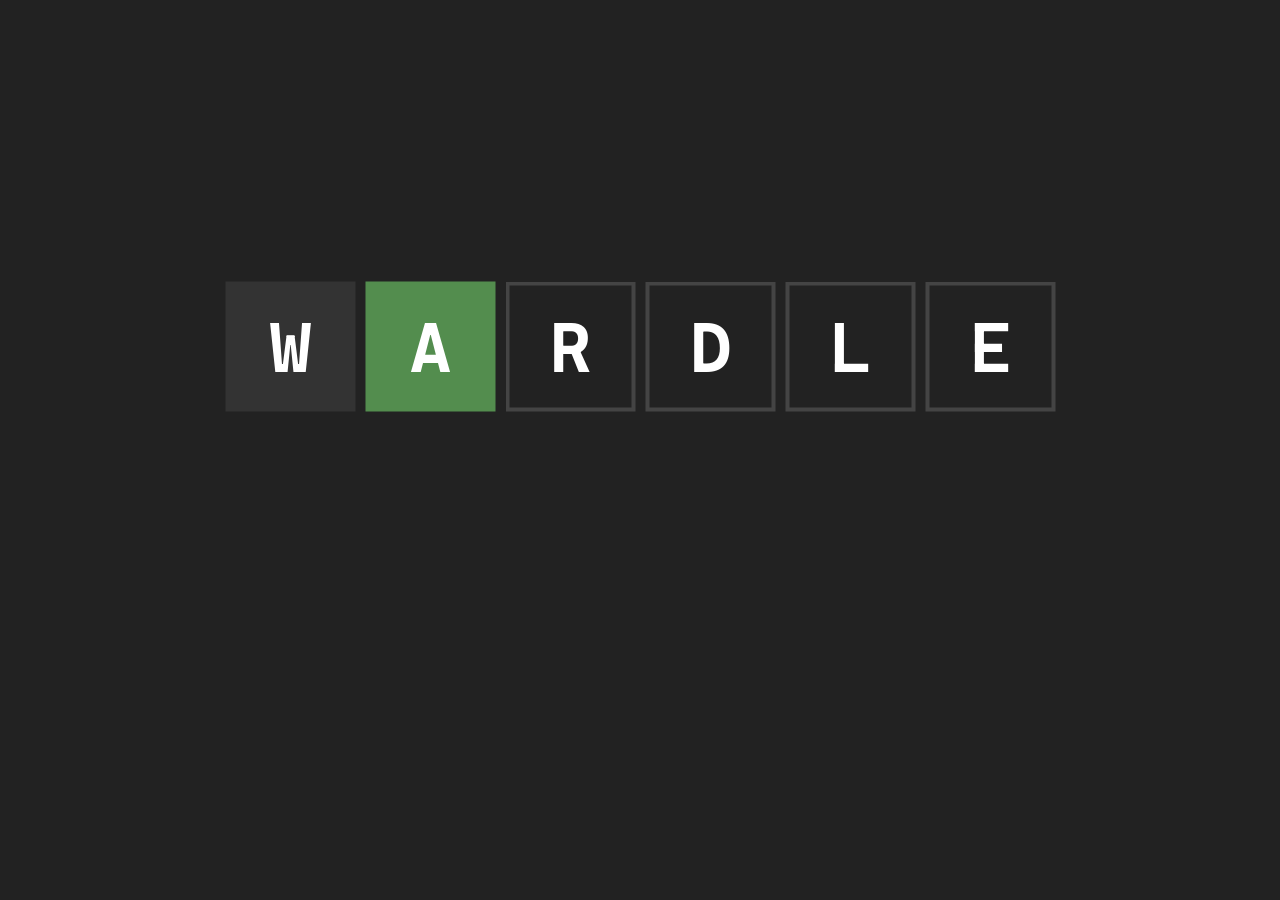
<file: marketing/title_animation.html>
<!DOCTYPE html>
<html>
  <head>
    <meta charset="utf-8">
    <title>Et là, j'explose!</title>
    <link rel="stylesheet" href="../client/main.css">
    <meta name="viewport" content="initial-scale=0.8,user-scalable=0">
    <script src="../client/util.js" defer="defer"></script>
    <script src="../client/grid.js" defer="defer"></script>
    <script src="title_animation.js" defer="defer"></script>

    <link rel="stylesheet" href="animations.css">
  </head>
  <body>
    <br/>
    <br/>
    <br/>
    <br/>
    <br/>
    <br/>
    <br/>
    <br/>
    <br/>
    <br/>
    <br/>
    <br/>
    <br/>
    <br/>
    <br/>
    <br/>
    <div class="flex-row" id="grids-container">
        <div class="word-grid" id="left-grid" style="grid-template-columns: repeat(6, auto); transform: scale(200%);">

        </div>
        <div class="word-grid hidden" id="right-grid">

        </div>
    </div>

    <img class="hidden" id="boom"/>
  </body>
</html>
</file>
<file: client/main.css>
* {
    --bg: #222;
    --bg-l: #2a2a2a;
    --bg-ll: #333;
    --bg-lll: #444;

    --prim: #b42a2a;

    --hint-green: #538d4e;
    --hint-yellow: #b59f3b;
    --hint-red: #b42a2a;

    --sabotage-clickable: #b64343;

    --txt: #fff;
    --txt-d: #ccc;
    --txt-dd: #777;

    --keyboard-no-hint: #444;
    --hint-gray-keyboard: #2b2b2b;
    --hint-gray-keyboard-text: #fff;

    box-sizing: border-box;

    font-family: roboto;
}

body {
    overflow: hidden;
    margin: 0;
    color: var(--txt);
}

body, .panel {
    background-color: var(--bg);
}

.panel {
    position: absolute;
    width: 100vw;
    height: 100vh;
    left: 0;
    top: 0;

    z-index: -10;

    display: flex;
    flex-direction: column;
    align-items: center;
    justify-content: center;

    animation: panel-appear 500ms cubic-bezier(0.83, 0, 0.263, 1.006) 0s 1 forwards;
}

.no-animation {
    animation: none !important;
}

*::selection {
    background-color: var(--prim);
}

button, input, select {
    background-color: var(--bg-ll);
    border: 0;
    color: white;
    padding: 6px 15px;
    font-size: 1.3em;
    cursor: pointer;

    transition: 200ms;
}

*:focus-visible {
    outline: 4px solid var(--prim);
    border: none;
}

*[disabled="disabled"] input, *[disabled="disabled"] select {
    filter: brightness(0.7);
    opacity: 0.7;
}

fieldset {
    border: none;
    margin: 0;
    padding: 0;
}

button:hover {
    transform: scale(1.1);
}

button.connecting {
    opacity: 0.5;
    color: transparent;
    position: relative;
}

button.connecting::after {
    content: "Connecting...";
    color: var(--txt-d);
    display: block;
    position: absolute;
    width: 100%;
    left: 0;
    top: 50%;
    transform: translate(0, -50%);
    text-align: center;
    line-height: 100%;
}

.hidden {
    display: none !important;
}

.sep-text {
    position: relative;
    display: block;
    margin: 20px;
    color: var(--txt);
    text-align: center;
    background-color: var(--bg);
    padding: 0 10px;
}

.sep-text::before {
    content: " ";
    display: block;
    width: 400px;
    height: 2px;
    background-color: var(--txt-dd);
    position: absolute;
    top: calc(50% - 1px);
    left: calc(-200px + 50%);
    z-index: -5;
}

.margin {
    width: 60px;
    height: 60px;
}

.small-text {
    font-size: 0.9em;
    color: var(--txt-d);
    font-style: italic;
}

.link-button, a {
    color: white;
    margin: 10px 2px;
    background-color: transparent;
    display: inline;
    padding: 0;
    font-weight: bolder;
    text-decoration: underline;
}

.link-button:hover, a:hover {
    transform: none;
    text-decoration: underline;
}

.link-button.gray, a.gray {
    color: var(--txt-dd);
    font-size: 1.0em;
}

.link-button.small, a.small {
    color: var(--txt-d);
    font-family: roboto;
    font-weight: bold;
}

.flex-col {
    display: flex;
    flex-direction: column;
    align-items: center;
    justify-content: center;
}

.flex-row {
    display: flex;
    flex-direction: row;
    align-items: center;
    justify-content: center;
}

.text-margins {
    margin-left: 1em;
    margin-right: 1em;
}

#room-code {
    margin: 10px;
    font-size: 4em;
    font-family: cascadia;
}

.room-code-clipboard-hint {
    color: var(--txt-d);
    font-style: italic;
    font-size: 0.9em;
}

.waiting-player-hint {
    color: var(--txt-d);
    font-size: 1.5em;
}

.room-join-error {
    color: #e24e4e;
    margin-top: 40px;
}

#game-hint {
    font-size: 1.7em;
    text-align: center;
    height: 40px;
}

#game-hint-2 {
    font-size: 1em;
    text-align: center;
    color: var(--txt-d);
    font-style: italic;
    height: 30px;
}

#solution-hint {
    font-family: cascadia;
}

.sub-hidden {
    display: none;
}

.logo {
    display: flex;
    flex-direction: row;
    gap: 10px;
    align-items: center;
    justify-content: center;
    margin-bottom: 100px;
}

.logo .word-grid-cell {
    opacity: 0;
}

.logo .word-grid-cell.animate-hint {
    opacity: 1;
}

.rules-example {
    display: flex;
    flex-direction: row;
    gap: 8px;
    align-items: center;
    justify-content: center;
    margin: 0px;
}

#loading-screen {
    width: 100%;
    height: 100%;
    position: absolute;
    z-index: 10000;
    background-color: var(--bg);

    display: flex;
    align-items: center;
    justify-content: center;
}

#loading-screen span {
    font-size: 3em;
    color: var(--txt-d);
}

#start-options.animate {
    animation: start-options-animation 500ms ease 0s 1 forwards;
}

@keyframes start-options-animation {
    0% {
        margin-top: 150px;
        opacity: 0;
    }
    100% {
        opacity: 1;
    }
}

#version {
    position: absolute;
    left: 10px;
    top: 10px;
    color: var(--txt-dd);
    font-family: cascadia;
}

#timer {
    font-size: 2em;
    font-family: cascadia;
    height: 40px;
}

.rules-title {
    font-size: 2em;
    font-family: cascadia;
    margin: 20px 0 20px 20px;
}

.rule-letter {
    font-family: cascadia;
    display: inline;
}

.rules-container {
    align-items: start;
    max-width: 500px;
    text-align: justify;
    margin: 0 20px;
}

#host-cancel-btn, #other-wait-cancel-btn {
    margin-top: 20px;
}

#leave-confirmation-panel {
    gap: 10px;
}

#ingame-room-code-container {
    font-size: 0.9em;
    color: var(--txt-dd);
    position: absolute;
    left: 5px;
    top: 5px;
}

#ingame-room-code {
    font-family: cascadia;
}

#credits-panel {
    gap: 20px;
}

@keyframes panel-appear {
    0% {
        transform: translateY(100px);
        opacity: 0;
    }
    70% {
        opacity: 1;
    }
    100% {
        transform: none;
    }
}

/* WORD GRID */

.word-grid {
    display: grid;
    grid-template-columns: repeat(5, auto);
    gap: 5px;
    margin: 30px 50px 50px 50px;

    transition: 200ms;
}

.word-grid.inactive {
    opacity: 0.6;
}

.word-grid-cell {
    width: 70px;
    height: 70px;
    display: flex;
    justify-content: center;
    align-items: center;
}

.word-grid-cell.empty {
    border: 2px solid var(--bg-ll);
}

.word-grid-cell.typed-unchecked {
    border: 2px solid var(--bg-lll);
}

.word-grid-cell.hint-green {
    background-color: var(--hint-green);
}

.word-grid-cell.hint-yellow {
    background-color: var(--hint-yellow);
}

.word-grid-cell.hint-red {
    background-color: var(--hint-red);
}

.word-grid-cell.hint-none {
    background-color: var(--bg-ll);
}

.word-grid-cell.sabotage-target {
    border-color: var(--hint-red);
    transition: 150ms;
}
.word-grid-cell.sabotage-target:hover {
    border-width: 6px;
}

.word-grid-label {
    font-size: 2.2em;
    pointer-events: none;
    user-select: none;
    font-family: cascadia;
}

.word-grid-cell.animate-type {
    animation: word-grid-type 100ms ease 0s 1 forwards;
}
.word-grid-cell.animate-hint {
    animation: word-grid-hint 200ms ease 0s 1 forwards;
}
.word-grid-cell.invalid-animation {
    animation: word-grid-invalid 300ms ease 0s 1 forwards;
}
.word-grid-cell.win-animation {
    transition: 300ms;
    animation: 
        word-grid-win-start 700ms ease-in-out 0s 1 forwards,
        word-grid-win-loop 1000ms alternate infinite ease-in-out 700ms;
    box-shadow: 0 0 10px -3px var(--bg);
}
.word-grid-cell.win-animation .word-grid-label {
    animation: 
        word-grid-win-label 700ms ease-in-out 0s 1 backwards;
}

.rules-example .word-grid-cell {
    width: 50px;
    height: 50px;
}

.rules-example .word-grid-label {
    font-size: 1.8em;
}

@keyframes word-grid-type {
    0% {
        transform: scale(1);
    }
    50% {
        transform: scale(1.2);
    }
    100% {
        transform: scale(1);
    }
}

@keyframes word-grid-hint {
    0% {
        transform: scale(1);
    }
    50% {
        transform: scale(0, 1);
    }
    100% {
        transform: scale(1);
    }
}

@keyframes word-grid-invalid {
    0% {
        transform: translate(0, 0);
    }
    20% {
        transform: translate(10px, 0);
    }
    40% {
        transform: translate(-10px, 0);
    }
    60% {
        transform: translate(10px, 0);
    }
    80% {
        transform: translate(-10px, 0);
    }
    100% {
        transform: translate(0, 0);
    }
}

@keyframes word-grid-win-start {
    0% {
        transform: translate(0, 0) rotate(0);
    }
    100% {
        transform: translate(0, 10px) rotate(360deg);
    }
}

@keyframes word-grid-win-label {
    0% {
        transform: rotate(0);
    }
    99% {
        transform: rotate(-359deg);
    }
    100% {
        transform: rotate(-360deg);
    }
}

@keyframes word-grid-win-loop {
    0% {
        transform: translate(0, 10px);
    }
    100% {
        transform: translate(0, -10px);
    }
}

/* KEYBOARD */

#keyboard {
    display: flex;
    flex-direction: column;
    align-items: stretch;
    justify-content: stretch;
    gap: 7px;
    width: 550px;
    user-select: none;
}

.keyboard-line {
    display: flex;
    flex-direction: row;
    align-items: stretch;
    justify-content: stretch;
    height: 60px;
    gap: 7px;
}

.keyboard-letter, .keyboard-enter, .keyboard-backspace {
    width: 1px;
    flex-grow: 1;

    display: flex;
    align-items: center;
    justify-content: center;
    background-color: var(--keyboard-no-hint);

    transition: 600ms;
}

.keyboard-enter, .keyboard-backspace {
    flex-grow: 1.5;
}

.keyboard-void {
    width: 1px;
    flex-grow: 0.3;
}

.keyboard-letter > span {
    font-size: 1.6em;
}

.keyboard-enter > span{
    font-size: 1.2em;
}

.keyboard-backspace > span {
    font-size: 0.8em;
}

.keyboard-letter:hover, .keyboard-enter:hover, .keyboard-backspace:hover {
    filter: brightness(1.2);
}

.keyboard-letter *, .keyboard-enter *, .keyboard-backspace * {
    pointer-events: none;
    user-select: none;
}

.keyboard-letter.hint-gray {
    background-color: var(--hint-gray-keyboard);
    color: var(--hint-gray-keyboard-text);
}

.keyboard-letter.hint-green {
    background-color: var(--hint-green);
}

.keyboard-letter.hint-red {
    background-color: var(--hint-red);
}

.keyboard-letter.hint-yellow {
    background-color: var(--hint-yellow);
}

.keyboard-icon {
    filter: invert(1);
    width: 80%;
    max-height: 70%;
}

#key-enter-template, #key-backspace-template {
    display: none;
}

/* TOASTS */

#toasts-container {
    position: absolute;
    width: 100vw;

    display: flex;
    justify-content: center;
    align-items: center;

    transition: 400ms ease-out;
}

#toasts-container {
    top: -100px;
    transform: scale(0.5);
}

#toasts-container.visible {
    top: 20px;
    transform: scale(1);
}

.toast {
    display: block;
    background-color: var(--bg-lll);
    padding: 7px 14px;
}

.toast.error {
    background-color: var(--hint-red);
}

/* OPTIONS */

#options-container, #options-change-container, #options-readonly-container {
    position: relative;
    margin: 60px 0 50px 0;
    border: 2px solid var(--bg-lll);

    display: flex;
    flex-direction: column;
    align-items: center;
    justify-content: center;
    gap: 15px;

    padding: 30px 100px 25px 100px;
}

#options-container-inner, #options-change-container-inner, #options-readonly-container {
    display: flex;
    flex-direction: column;
    align-items: center;
    justify-content: center;
    gap: 10px;
}

.options-title {
    background-color: var(--bg);
    position: absolute;
    font-size: 1.3em;
    text-wrap: nowrap;

    top: 0;
    left: 50%;
    transform: translate(-50%, -50%);
    padding: 0 5px;
}

.option-name {
    font-size: 1.3em;
}

.option-description {
    font-style: italic;
    color: var(--txt-d);
    font-size: 0.9em;
    margin-top: -8px;
    text-align: center;
}

.option-select {
    margin-left: 10px;
}

.option-row {
    display: flex;
    flex-direction: row;
    align-items: baseline;
    justify-content: center;
}

.option-value-text {
    font-size: 1.4em;
    font-weight: bold;
    margin: 2px 0 2px 5px;
}

.game-start-hint {
    font-size: 1.4em;
    font-weight: bold;
}

/* RESPONSIVENESS */

@media (max-height: 900px) {
    #left-grid, #right-grid {
        margin: 10px 20px 40px 20px;
    }

    .keyboard-line {
        height: 65px;
    }

    .word-grid-cell {
        height: 65px;
        width: 65px;
    }

    #grids-container {
        padding: 0 calc(50vw - 20px - 2.5*65px - 10px) !important;
    }
}

@media (max-height: 850px) {
    body {
        font-size: 0.8em;
    }

    #keyboard {
        width: 450px;
        margin-bottom: 30px;
        gap: 3px;
    }

    .keyboard-line {
        height: 55px;
        gap: 3px;
    }

    .word-grid-cell {
        height: 55px;
        width: 55px;
    }

    #grids-container {
        padding: 0 calc(50vw - 20px - 2.5*57px - 10px) !important;
    }
}

@media (max-width: 1000px) {
    #left-grid, #right-grid {
        margin: 30px 20px 50px 20px;
    }
}

@media (max-width: 850px) {
    #grids-container {
        width: fit-content;
        padding: 0 calc(50vw - 20px - 2.5*70px - 10px);
    }

    #grids-scroll-area {
        width: 100vw;
        overflow-x: auto;
    }

    #keyboard {
        width: 95vw;
        margin-bottom: 30px;
        gap: 4px;
    }

    .keyboard-line {
        height: 75px;
        gap: 4px;
    }
}

@media (max-width: 600px) {
    #join-room-row {
        flex-direction: column;
        gap: 10px;
    }

    .logo .word-grid-cell-container, .logo .word-grid-cell {
        width: 60px;
        height: 60px;
    }

    .flex-column-when-screen-too-small {
        flex-direction: column;
    }

    #options-container, #options-change-container, #options-readonly-container {
        padding-left: 30px;
        padding-right: 30px;
        margin-left: 10px;
        margin-right: 10px;
    }
}

@media (hover: none) { /* Detect touch screen */
    .keyboard-letter {
        /* Disable hover highlight because some assholes at mozilla found it funny to keep the hover class on the element even when the user is not pressing it */
        filter: none !important;
    }
}

/* FONTS */

@font-face {
    font-family: cascadia;
    src: url(fonts/CascadiaCode-Bold.ttf);
}

@font-face {
    font-family: roboto;
    src: url(fonts/Roboto-Light.ttf);
}
</file>
<file: marketing/animations.css>
#word-grid-cell-0-1-0 {
    position: relative;
}

#boom {
    position: absolute;
    top: 50%;
    left: 50%;
    width: 200%;
    
    transform: translate(-50%, -50%);
}

#boom.transparent {
    opacity: 0.0001;
}
</file>
